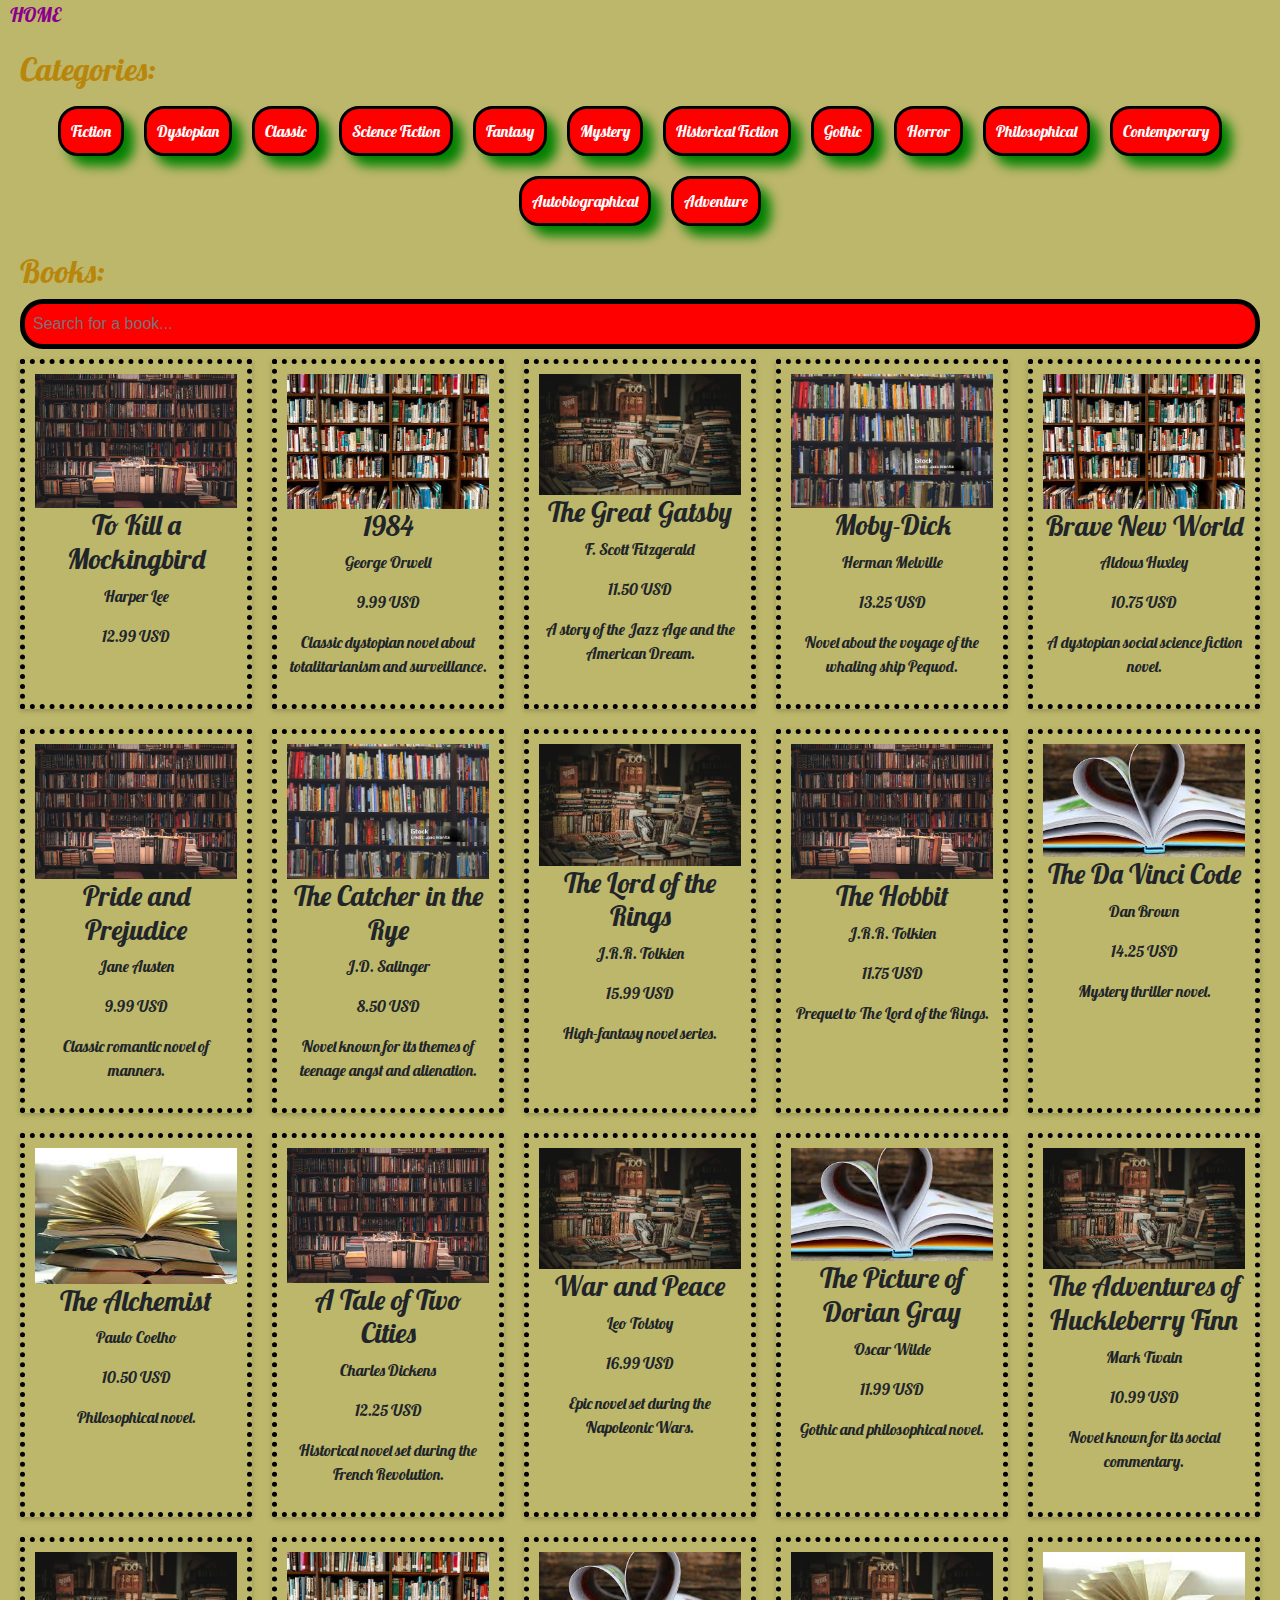
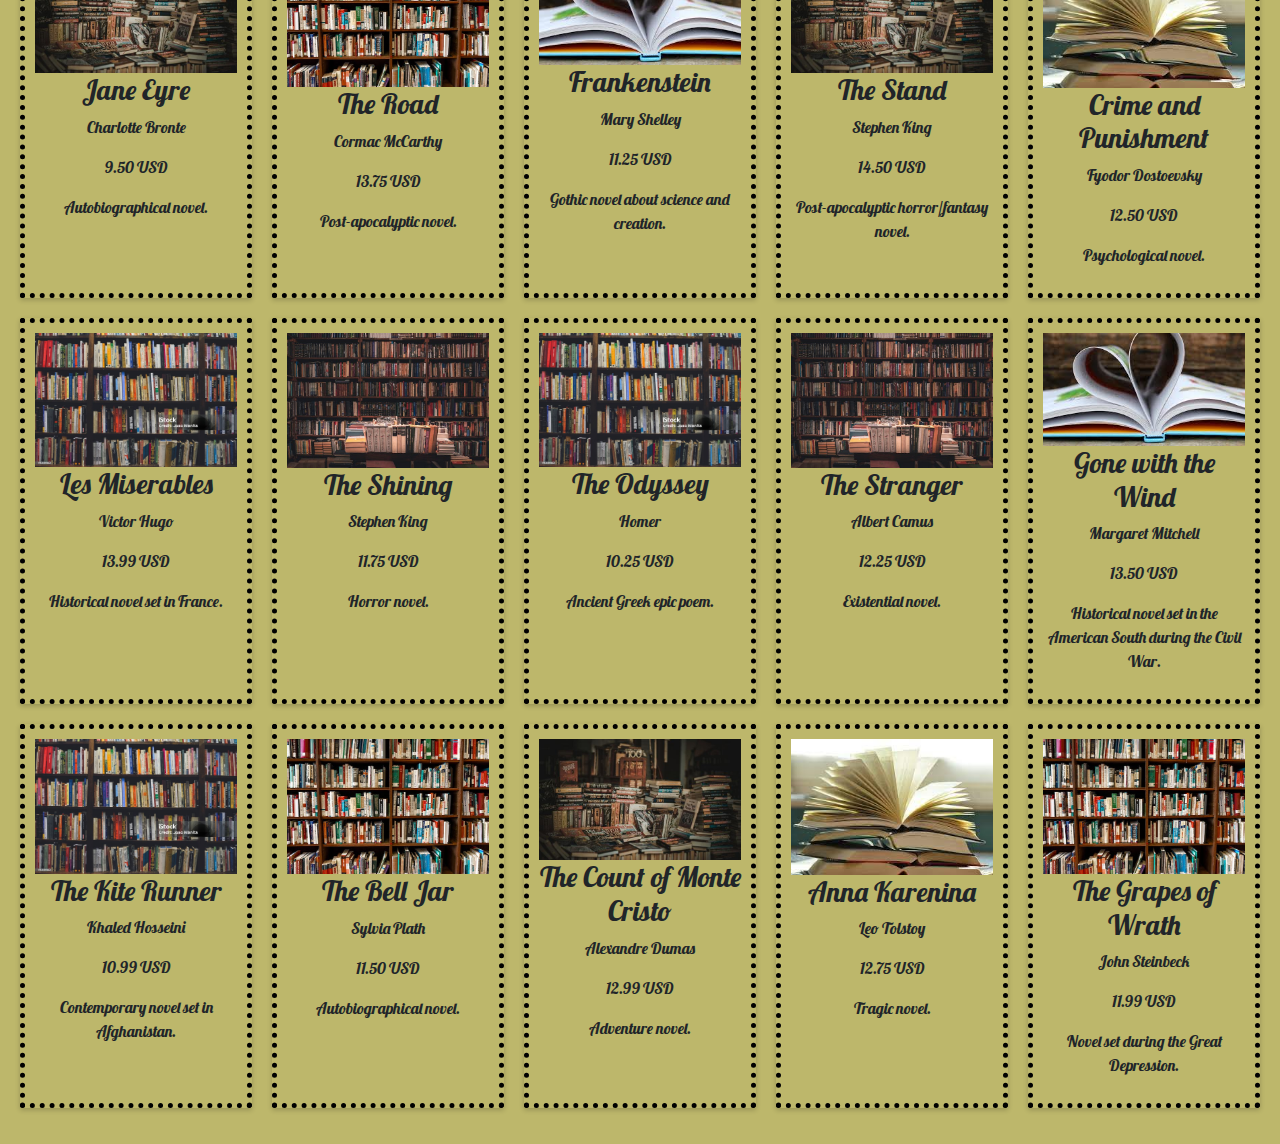
<file: book_c.html>
<!DOCTYPE html>
<html lang="en">
  <head>
    <meta charset="UTF-8" />
    <meta name="viewport" content="width=device-width, initial-scale=1.0" />
    <title>Book Categories</title>
    <link rel="preconnect" href="https://fonts.googleapis.com" />
    <link rel="preconnect" href="https://fonts.gstatic.com" crossorigin />
    <link
      href="https://fonts.googleapis.com/css2?family=Agbalumo&family=Kenia&family=Lobster&family=Satisfy&display=swap"
      rel="stylesheet"
    />
    <link
      rel="stylesheet"
      href="https://maxcdn.bootstrapcdn.com/bootstrap/4.5.2/css/bootstrap.min.css"
    />
    <style>
      body {
        font-family: Lobster;
        background-color: darkkhaki;
      }

      main {
        padding: 20px;
      }

      .category-list {
        list-style-type: none;
        padding: 0;
        display: flex;
        flex-wrap: wrap;
        justify-content: center;
      }
      #homeb {
        margin-left: 10px;
        color: darkmagenta;
        text-decoration: none;
        font-size: 20px;
      }
      #homeb:hover {
        color: red;
        box-shadow: 10px 10px 12px green;
      }

      .category-item {
        color: white;
        margin: 10px;
        background-color: red;
        font-family: Lobster;
        border-radius: 20px;
        padding: 10px;
        border: 3px solid black;
        cursor: pointer;
        box-shadow: 10px 10px 12px green;
        transition: transform 0.3s ease-in-out;
      }

      .category-item:hover {
        transform: scale(1.2);
        color: blue;
      }

      .book-list {
        list-style-type: none;
        padding: 0;
        display: grid;
        grid-template-columns: repeat(auto-fill, minmax(200px, 1fr));
        gap: 20px;
      }

      .book-item {
        border: 5px dotted black;
        padding: 10px;
        text-align: center;
        box-shadow: 0px 2px 5px rgba(0, 0, 0, 0.2);
        font-family: Lobster;
        transition: box-shadow 0.3s ease-in-out;
      }

      .book-item:hover {
        box-shadow: 10px 10px 12px green;
        color: goldenrod;
      }
      .search-input {
        border-radius: 23px;
        background-color: #ffffff;
        width: 100%;
        margin-bottom: 10px;
        padding: 8px;
        font-family: "YourFont", sans-serif;
      }

      nav a {
        transition: color 0.3s ease-in-out;
      }

      nav a:hover {
        color: #007bff;
        transform: scale(1.1);
      }
      #searchInput {
        border: 5px solid black;
      }
      #searchInput:hover {
        box-shadow: 10px 10px 12px green;
      }
    </style>
  </head>
  <body>
    <a id="homeb" href="index.html">HOME</a>
    <script src="https://code.jquery.com/jquery-3.5.1.slim.min.js"></script>
    <script src="https://cdn.jsdelivr.net/npm/@popperjs/core@2.9.2/dist/umd/popper.min.js"></script>
    <script src="https://stackpath.bootstrapcdn.com/bootstrap/4.5.2/js/bootstrap.min.js"></script>

    <main>
      <section id="categories">
        <h2 style="color: darkgoldenrod">Categories:</h2>
        <ul class="category-list" id="categoryList"></ul>
      </section>

      <section id="books">
        <h2 style="color: darkgoldenrod">Books:</h2>
        <input
          style="background-color: red"
          type="text"
          class="search-input"
          id="searchInput"
          placeholder="Search for a book..."
        />
        <ul class="book-list" id="bookList"></ul>
      </section>
    </main>
    <script src="https://code.jquery.com/jquery-3.5.1.slim.min.js"></script>
    <script src="https://cdn.jsdelivr.net/npm/@popperjs/core@2.9.2/dist/umd/popper.min.js"></script>
    <script src="https://stackpath.bootstrapcdn.com/bootstrap/4.5.2/js/bootstrap.min.js"></script>

    <script>
      const booksData = [
        {
          id: 1,
          title: "To Kill a Mockingbird",
          author: "Harper Lee",
          category: "Fiction",
          price: 12.99,
          description: "",
          cover_image: "image_01.jpeg",
        },
        {
          id: 2,
          title: "1984",
          author: "George Orwell",
          category: "Dystopian",
          price: 9.99,
          description:
            "Classic dystopian novel about totalitarianism and surveillance.",
          cover_image: "image_02.jpeg",
        },
        {
          id: 3,
          title: "The Great Gatsby",
          author: "F. Scott Fitzgerald",
          category: "Classic",
          price: 11.5,
          description: "A story of the Jazz Age and the American Dream.",
          cover_image: "image_03.jpeg",
        },
        {
          id: 4,
          title: "Moby-Dick",
          author: "Herman Melville",
          category: "Classic",
          price: 13.25,
          description: "Novel about the voyage of the whaling ship Pequod.",
          cover_image: "image_04.jpg",
        },
        {
          id: 5,
          title: "Brave New World",
          author: "Aldous Huxley",
          category: "Science Fiction",
          price: 10.75,
          description: "A dystopian social science fiction novel.",
          cover_image: "image_02.jpeg",
        },
        {
          id: 6,
          title: "Pride and Prejudice",
          author: "Jane Austen",
          category: "Classic",
          price: 9.99,
          description: "Classic romantic novel of manners.",
          cover_image: "image_01.jpeg",
        },
        {
          id: 7,
          title: "The Catcher in the Rye",
          author: "J.D. Salinger",
          category: "Fiction",
          price: 8.5,
          description:
            "Novel known for its themes of teenage angst and alienation.",
          cover_image: "image_04.jpg",
        },
        {
          id: 8,
          title: "The Lord of the Rings",
          author: "J.R.R. Tolkien",
          category: "Fantasy",
          price: 15.99,
          description: "High-fantasy novel series.",
          cover_image: "image_03.jpeg",
        },
        {
          id: 9,
          title: "The Hobbit",
          author: "J.R.R. Tolkien",
          category: "Fantasy",
          price: 11.75,
          description: "Prequel to The Lord of the Rings.",
          cover_image: "image_01.jpeg",
        },
        {
          id: 10,
          title: "The Da Vinci Code",
          author: "Dan Brown",
          category: "Mystery",
          price: 14.25,
          description: "Mystery thriller novel.",
          cover_image: "image_05.jpg",
        },
        {
          id: 11,
          title: "The Alchemist",
          author: "Paulo Coelho",
          category: "Fiction",
          price: 10.5,
          description: "Philosophical novel.",
          cover_image: "image_06.jpg",
        },
        {
          id: 12,
          title: "A Tale of Two Cities",
          author: "Charles Dickens",
          category: "Classic",
          price: 12.25,
          description: "Historical novel set during the French Revolution.",
          cover_image: "image_01.jpeg",
        },
        {
          id: 13,
          title: "War and Peace",
          author: "Leo Tolstoy",
          category: "Historical Fiction",
          price: 16.99,
          description: "Epic novel set during the Napoleonic Wars.",
          cover_image: "image_03.jpeg",
        },
        {
          id: 14,
          title: "The Picture of Dorian Gray",
          author: "Oscar Wilde",
          category: "Classic",
          price: 11.99,
          description: "Gothic and philosophical novel.",
          cover_image: "image_05.jpg",
        },
        {
          id: 15,
          title: "The Adventures of Huckleberry Finn",
          author: "Mark Twain",
          category: "Classic",
          price: 10.99,
          description: "Novel known for its social commentary.",
          cover_image: "image_03.jpeg",
        },
        {
          id: 16,
          title: "Jane Eyre",
          author: "Charlotte Bronte",
          category: "Classic",
          price: 9.5,
          description: "Autobiographical novel.",
          cover_image: "image_03.jpeg",
        },
        {
          id: 17,
          title: "The Road",
          author: "Cormac McCarthy",
          category: "Dystopian",
          price: 13.75,
          description: "Post-apocalyptic novel.",
          cover_image: "image_02.jpeg",
        },
        {
          id: 18,
          title: "Frankenstein",
          author: "Mary Shelley",
          category: "Gothic",
          price: 11.25,
          description: "Gothic novel about science and creation.",
          cover_image: "image_05.jpg",
        },
        {
          id: 19,
          title: "The Stand",
          author: "Stephen King",
          category: "Horror",
          price: 14.5,
          description: "Post-apocalyptic horror/fantasy novel.",
          cover_image: "image_03.jpeg",
        },
        {
          id: 20,
          title: "Crime and Punishment",
          author: "Fyodor Dostoevsky",
          category: "Classic",
          price: 12.5,
          description: "Psychological novel.",
          cover_image: "image_06.jpg",
        },
        {
          id: 21,
          title: "Les Miserables",
          author: "Victor Hugo",
          category: "Classic",
          price: 13.99,
          description: "Historical novel set in France.",
          cover_image: "image_04.jpg",
        },
        {
          id: 22,
          title: "The Shining",
          author: "Stephen King",
          category: "Horror",
          price: 11.75,
          description: "Horror novel.",
          cover_image: "image_01.jpeg",
        },
        {
          id: 23,
          title: "The Odyssey",
          author: "Homer",
          category: "Classic",
          price: 10.25,
          description: "Ancient Greek epic poem.",
          cover_image: "image_04.jpg",
        },
        {
          id: 24,
          title: "The Stranger",
          author: "Albert Camus",
          category: "Philosophical",
          price: 12.25,
          description: "Existential novel.",
          cover_image: "image_01.jpeg",
        },
        {
          id: 25,
          title: "Gone with the Wind",
          author: "Margaret Mitchell",
          category: "Historical Fiction",
          price: 13.5,
          description:
            "Historical novel set in the American South during the Civil War.",
          cover_image: "image_05.jpg",
        },
        {
          id: 26,
          title: "The Kite Runner",
          author: "Khaled Hosseini",
          category: "Contemporary",
          price: 10.99,
          description: "Contemporary novel set in Afghanistan.",
          cover_image: "image_04.jpg",
        },
        {
          id: 27,
          title: "The Bell Jar",
          author: "Sylvia Plath",
          category: "Autobiographical",
          price: 11.5,
          description: "Autobiographical novel.",
          cover_image: "image_02.jpeg",
        },
        {
          id: 28,
          title: "The Count of Monte Cristo",
          author: "Alexandre Dumas",
          category: "Adventure",
          price: 12.99,
          description: "Adventure novel.",
          cover_image: "image_03.jpeg",
        },
        {
          id: 29,
          title: "Anna Karenina",
          author: "Leo Tolstoy",
          category: "Classic",
          price: 12.75,
          description: "Tragic novel.",
          cover_image: "image_06.jpg",
        },
        {
          id: 30,
          title: "The Grapes of Wrath",
          author: "John Steinbeck",
          category: "Classic",
          price: 11.99,
          description: "Novel set during the Great Depression.",
          cover_image: "image_02.jpeg",
        },
      ];
      const categories = [...new Set(booksData.map((book) => book.category))];
      const categoryList = document.getElementById("categoryList");
      categories.forEach((category) => {
        const li = document.createElement("li");
        li.classList.add("category-item");
        li.textContent = category;
        li.addEventListener("click", () => filterBooksByCategory(category));
        categoryList.appendChild(li);
      });
      displayBooks(booksData);
      function filterBooksByCategory(category) {
        const filteredBooks = booksData.filter(
          (book) => book.category === category
        );
        displayBooks(filteredBooks);
      }
      function searchBooks() {
        const searchInput = document
          .getElementById("searchInput")
          .value.toLowerCase();
        const filteredBooks = booksData.filter(
          (book) =>
            book.title.toLowerCase().includes(searchInput) ||
            book.author.toLowerCase().includes(searchInput) ||
            book.category.toLowerCase().includes(searchInput)
        );
        displayBooks(filteredBooks);
      }
      function displayBooks(books) {
        const bookList = document.getElementById("bookList");
        bookList.innerHTML = "";

        books.forEach((book) => {
          const li = document.createElement("li");
          li.classList.add("book-item");
          li.innerHTML = `
                    <img src="${book.cover_image}" alt="${
            book.title
          }" style="max-width: 100%;">
                    <h3>${book.title}</h3>
                    <p>${book.author}</p>
                    <p>${book.price.toFixed(2)} USD</p>
                    <p>${book.description}</p>
                `;
          bookList.appendChild(li);
        });
      }
      document
        .getElementById("searchInput")
        .addEventListener("input", searchBooks);
    </script>
  </body>
</html>
</file>
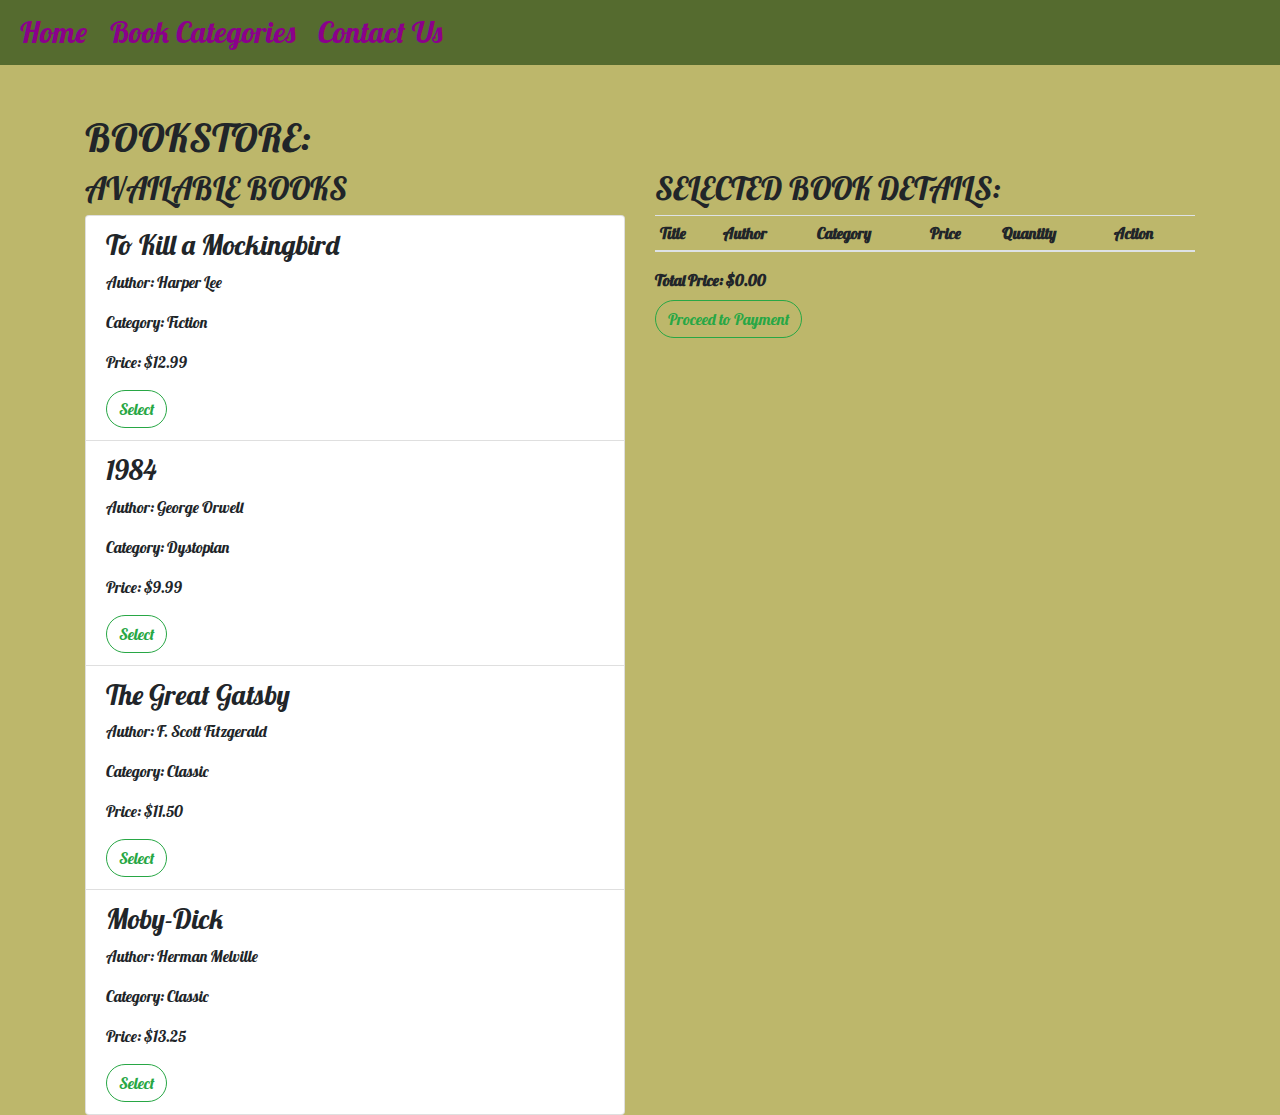
<file: cart.html>
<!DOCTYPE html>
<html lang="en">
  <head>
    <meta charset="UTF-8" />
    <meta name="viewport" content="width=device-width, initial-scale=1.0" />
    <title>Bookstore</title>
    <link
      rel="stylesheet"
      href="https://stackpath.bootstrapcdn.com/bootstrap/4.5.0/css/bootstrap.min.css"
    />
    <link rel="preconnect" href="https://fonts.googleapis.com" />
    <link rel="preconnect" href="https://fonts.gstatic.com" crossorigin />
    <link
      href="https://fonts.googleapis.com/css2?family=Agbalumo&family=Kenia&family=Lobster&family=Satisfy&display=swap"
      rel="stylesheet"
    />
    <style>
      body {
        font-family: Lobster;
        background-color: darkkhaki;
      }
      #navbar {
        background-color: darkolivegreen;
        padding: 10px;
      }
      #navbar a {
        color: darkmagenta;
        font-size: 30px;
        text-decoration: none;
        padding: 10px;
      }
      #navbar a:hover {
        color: red;
      }
    </style>
  </head>
  <body>
    <nav id="navbar">
      <a href="index.html">Home</a>
      <a href="book_c.html">Book Categories</a>
      <a href="contact.html">Contact Us</a>
    </nav>
    <div class="container mt-5">
      <h1>BOOKSTORE:</h1>
      <div class="row">
        <div class="col-md-6">
          <h2>AVAILABLE BOOKS</h2>
          <ul id="bookList" class="list-group"></ul>
        </div>
        <div class="col-md-6">
          <h2>SELECTED BOOK DETAILS:</h2>
          <table class="table table-sm">
            <thead>
              <tr>
                <th>Title</th>
                <th>Author</th>
                <th>Category</th>
                <th>Price</th>
                <th>Quantity</th>
                <th>Action</th>
              </tr>
            </thead>
            <tbody id="selectedBookDetails"></tbody>
          </table>
          <div>
            <strong>Total Price: $<span id="totalPrice">0.00</span></strong>
          </div>
          <button
            class="btn btn-outline-success rounded-pill mt-2"
            onclick="proceedToPayment()"
          >
            Proceed to Payment
          </button>
        </div>
      </div>
    </div>

    <script>
      const books = [
        {
          id: 1,
          title: "To Kill a Mockingbird",
          author: "Harper Lee",
          category: "Fiction",
          price: 12.99,
          description:
            "Classic novel set in the American South during the 1930s.",
          cover_image: "image_01.jpeg",
        },
        {
          id: 2,
          title: "1984",
          author: "George Orwell",
          category: "Dystopian",
          price: 9.99,
          description:
            "Classic dystopian novel about totalitarianism and surveillance.",
          cover_image: "image_02.jpeg",
        },
        {
          id: 3,
          title: "The Great Gatsby",
          author: "F. Scott Fitzgerald",
          category: "Classic",
          price: 11.5,
          description: "A story of the Jazz Age and the American Dream.",
          cover_image: "image_03.jpeg",
        },
        {
          id: 4,
          title: "Moby-Dick",
          author: "Herman Melville",
          category: "Classic",
          price: 13.25,
          description: "Novel about the voyage of the whaling ship Pequod.",
          cover_image: "image_04.jpg",
        },
      ];

      const cart = [];
      let totalSelectedPrice = 0;

      function displayBooks() {
        const bookList = document.getElementById("bookList");
        bookList.innerHTML = "";

        books.forEach((book) => {
          const listItem = document.createElement("li");
          listItem.classList.add("list-group-item");
          listItem.innerHTML = `
                    <h3>${book.title}</h3>
                    <p>Author: ${book.author}</p>
                    <p>Category: ${book.category}</p>
                    <p>Price: $${book.price.toFixed(2)}</p>
                    <button class="btn btn-outline-success rounded-pill" onclick="showBookDetails(${
                      book.id
                    })">Select</button>
                `;

          bookList.appendChild(listItem);
        });
      }

      function showBookDetails(bookId) {
        const selectedBook = books.find((book) => book.id === bookId);

        const detailsElement = document.getElementById("selectedBookDetails");

        const detailsRow = document.createElement("tr");
        detailsRow.id = `bookRow_${selectedBook.id}`;
        detailsRow.innerHTML = `
                <td>${selectedBook.title}</td>
                <td>${selectedBook.author}</td>
                <td>${selectedBook.category}</td>
                <td>$${selectedBook.price.toFixed(2)}</td>
                <td><input  type="number" id="quantity_${
                  selectedBook.id
                }" value="1" min="1" onchange="updateQuantity(${
          selectedBook.id
        }, this.value)"></td>
                <td>
                    <button  class="btn btn-outline-danger rounded-pill" onclick="removeFromCart(${
                      selectedBook.id
                    })">Delete</button>
                </td>
            `;

        detailsElement.appendChild(detailsRow);
        addToCart(selectedBook.id);
      }

      function updateQuantity(bookId, quantity) {
        const cartItem = cart.find((item) => item.id === bookId);

        if (cartItem) {
          cartItem.quantity = parseInt(quantity, 10);
          updateSelectedBooks();
        }
      }

      function addToCart(bookId) {
        const quantityInput = document.getElementById(`quantity_${bookId}`);
        const quantity = parseInt(quantityInput.value);
        const selectedBook = books.find((book) => book.id === bookId);

        const existingCartItem = cart.find((item) => item.id === bookId);

        if (existingCartItem) {
          existingCartItem.quantity += quantity;
        } else {
          cart.push({
            ...selectedBook,
            quantity,
          });
        }

        updateSelectedBooks();
      }

      function removeFromCart(bookId) {
        const index = cart.findIndex((item) => item.id === bookId);

        if (index !== -1) {
          cart.splice(index, 1);
          updateSelectedBooks();
        }
      }

      function updateSelectedBooks() {
        const detailsElement = document.getElementById("selectedBookDetails");
        detailsElement.innerHTML = "";
        totalSelectedPrice = 0;

        cart.forEach((item) => {
          const detailsRow = document.createElement("tr");
          detailsRow.id = `bookRow_${item.id}`;
          detailsRow.innerHTML = `
                    <td>${item.title}</td>
                    <td>${item.author}</td>
                    <td>${item.category}</td>
                    <td>$${item.price.toFixed(2)}</td>
                    <td><input style="background-color:darkmagenta; border-radius:50px;" type="number" id="quantity_${
                      item.id
                    }" value="${
            item.quantity
          }" min="1" onchange="updateQuantity(${item.id}, this.value)"></td>
                    <td>
                        <button class="btn btn-outline-danger rounded-pill" onclick="removeFromCart(${
                          item.id
                        })">Delete</button>
                    </td>
                `;
          detailsElement.appendChild(detailsRow);

          totalSelectedPrice += item.price * item.quantity;
        });

        const totalPriceElement = document.getElementById("totalPrice");
        totalPriceElement.textContent = totalSelectedPrice.toFixed(2);
      }

      function proceedToPayment() {
        localStorage.setItem("cart", JSON.stringify(cart));
        localStorage.setItem("totalPrice", totalSelectedPrice.toFixed(2));
        window.location.href = "payment.html";
      }

      displayBooks();
    </script>

    <script src="https://code.jquery.com/jquery-3.5.1.slim.min.js"></script>
    <script src="https://cdn.jsdelivr.net/npm/@popperjs/core@2.9.1/dist/umd/popper.min.js"></script>
    <script src="https://stackpath.bootstrapcdn.com/bootstrap/4.5.0/js/bootstrap.min.js"></script>
  </body>
</html>
</file>
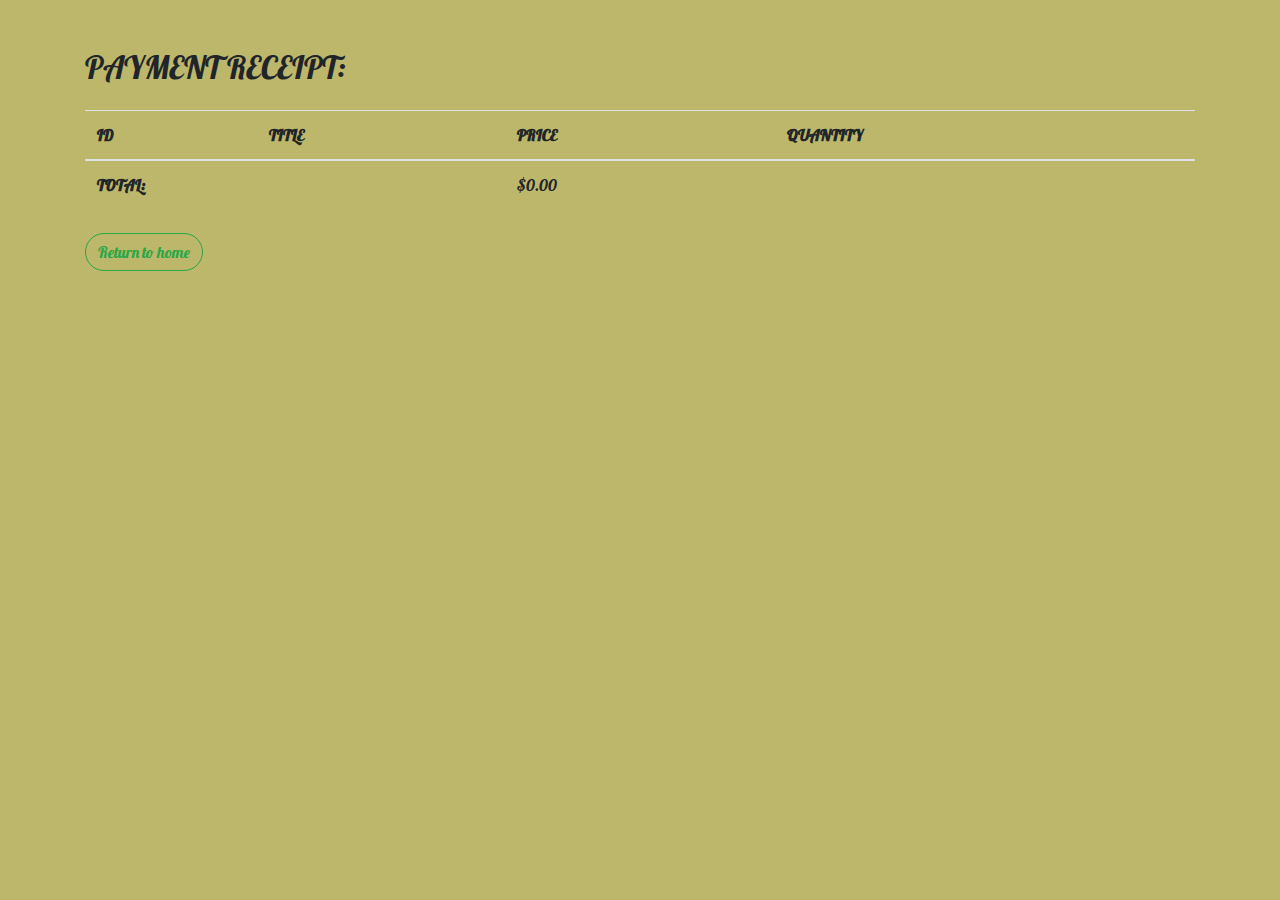
<file: payment.html>
<!DOCTYPE html>
<html lang="en">
  <head>
    <meta charset="UTF-8" />
    <meta name="viewport" content="width=device-width, initial-scale=1.0" />
    <title>Payment Receipt</title>
    <link
      href="https://stackpath.bootstrapcdn.com/bootstrap/4.3.1/css/bootstrap.min.css"
      rel="stylesheet"
    />
    <link rel="preconnect" href="https://fonts.googleapis.com" />
    <link rel="preconnect" href="https://fonts.gstatic.com" crossorigin />
    <link
      href="https://fonts.googleapis.com/css2?family=Agbalumo&family=Kenia&family=Lobster&family=Satisfy&display=swap"
      rel="stylesheet"
    />
    <style>
      body {
        font-family: lobster;
        background-color: darkkhaki;
      }
    </style>
  </head>
  <body>
    <div class="container mt-5">
      <h2>PAYMENT RECEIPT:</h2>

      <table class="table mt-4">
        <thead>
          <tr>
            <th scope="col">ID</th>
            <th scope="col">TITLE</th>
            <th scope="col">PRICE</th>
            <th scope="col">QUANTITY</th>
          </tr>
        </thead>
        <tbody id="receipt-items"></tbody>
        <tfoot>
          <tr>
            <td colspan="2"><strong>TOTAL:</strong></td>
            <td id="total-amount">$0.00</td>
            <td></td>
          </tr>
        </tfoot>
      </table>

      <p class="mt-4">
        <a href="index.html" class="btn btn-outline-success rounded-pill"
          >Return to home</a
        >
      </p>
    </div>
    <script src="https://code.jquery.com/jquery-3.3.1.slim.min.js"></script>
    <script src="https://cdnjs.cloudflare.com/ajax/libs/popper.js/1.14.7/umd/popper.min.js"></script>
    <script src="https://stackpath.bootstrapcdn.com/bootstrap/4.3.1/js/bootstrap.min.js"></script>

    <script>
      function getCartData() {
        const cartData = localStorage.getItem("cart");
        return cartData ? JSON.parse(cartData) : [];
      }
      function generateReceipt() {
        const receiptContainer = document.getElementById("receipt-items");
        const totalAmountElement = document.getElementById("total-amount");
        let totalAmount = 0;
        const cartItems = getCartData();

        receiptContainer.innerHTML = "";
        cartItems.forEach((item) => {
          const row = document.createElement("tr");
          row.innerHTML = `
                    <td>${item.id}</td>
                    <td>${item.title}</td>
                    <td>$${item.price.toFixed(2)}</td>
                    <td>${item.quantity}</td>
                `;
          receiptContainer.appendChild(row);
          totalAmount += item.price * item.quantity;
        });
        totalAmountElement.textContent = `$${totalAmount.toFixed(2)}`;
      }
      generateReceipt();
    </script>
  </body>
</html>
</file>
